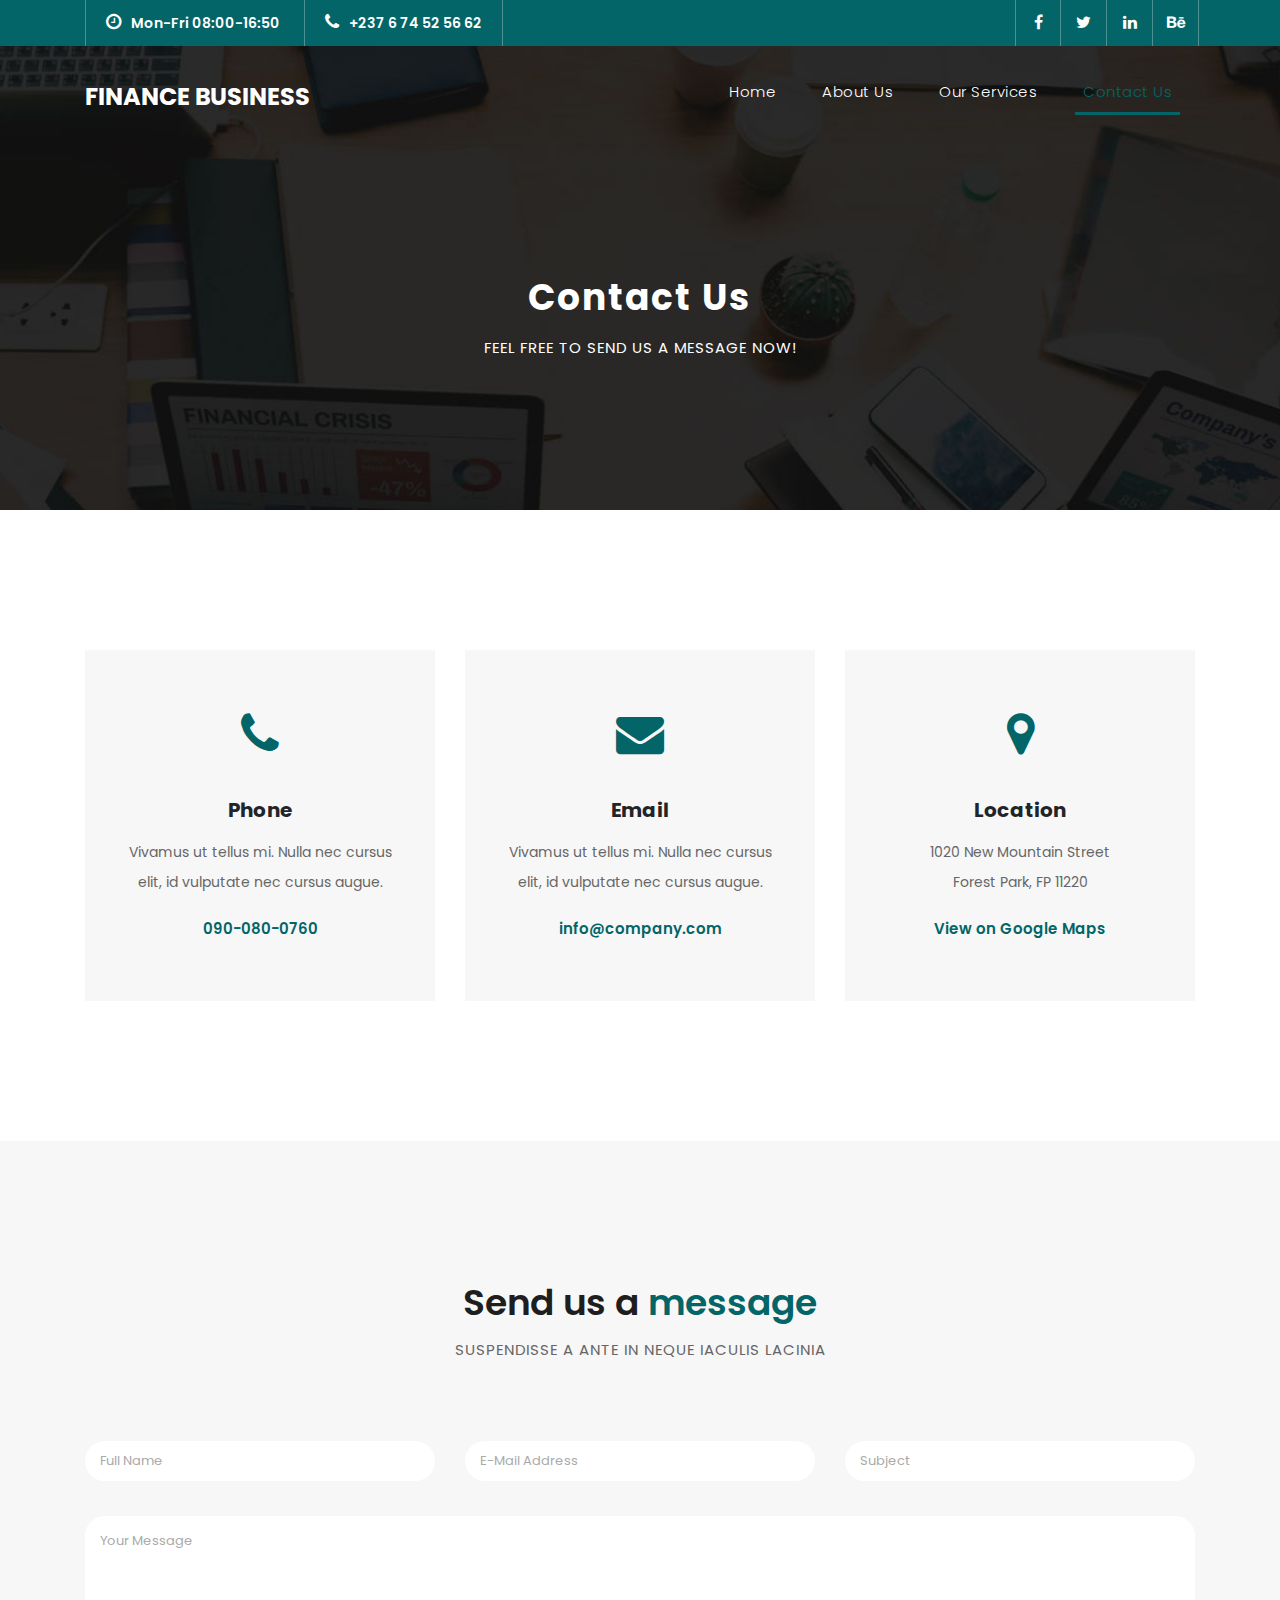
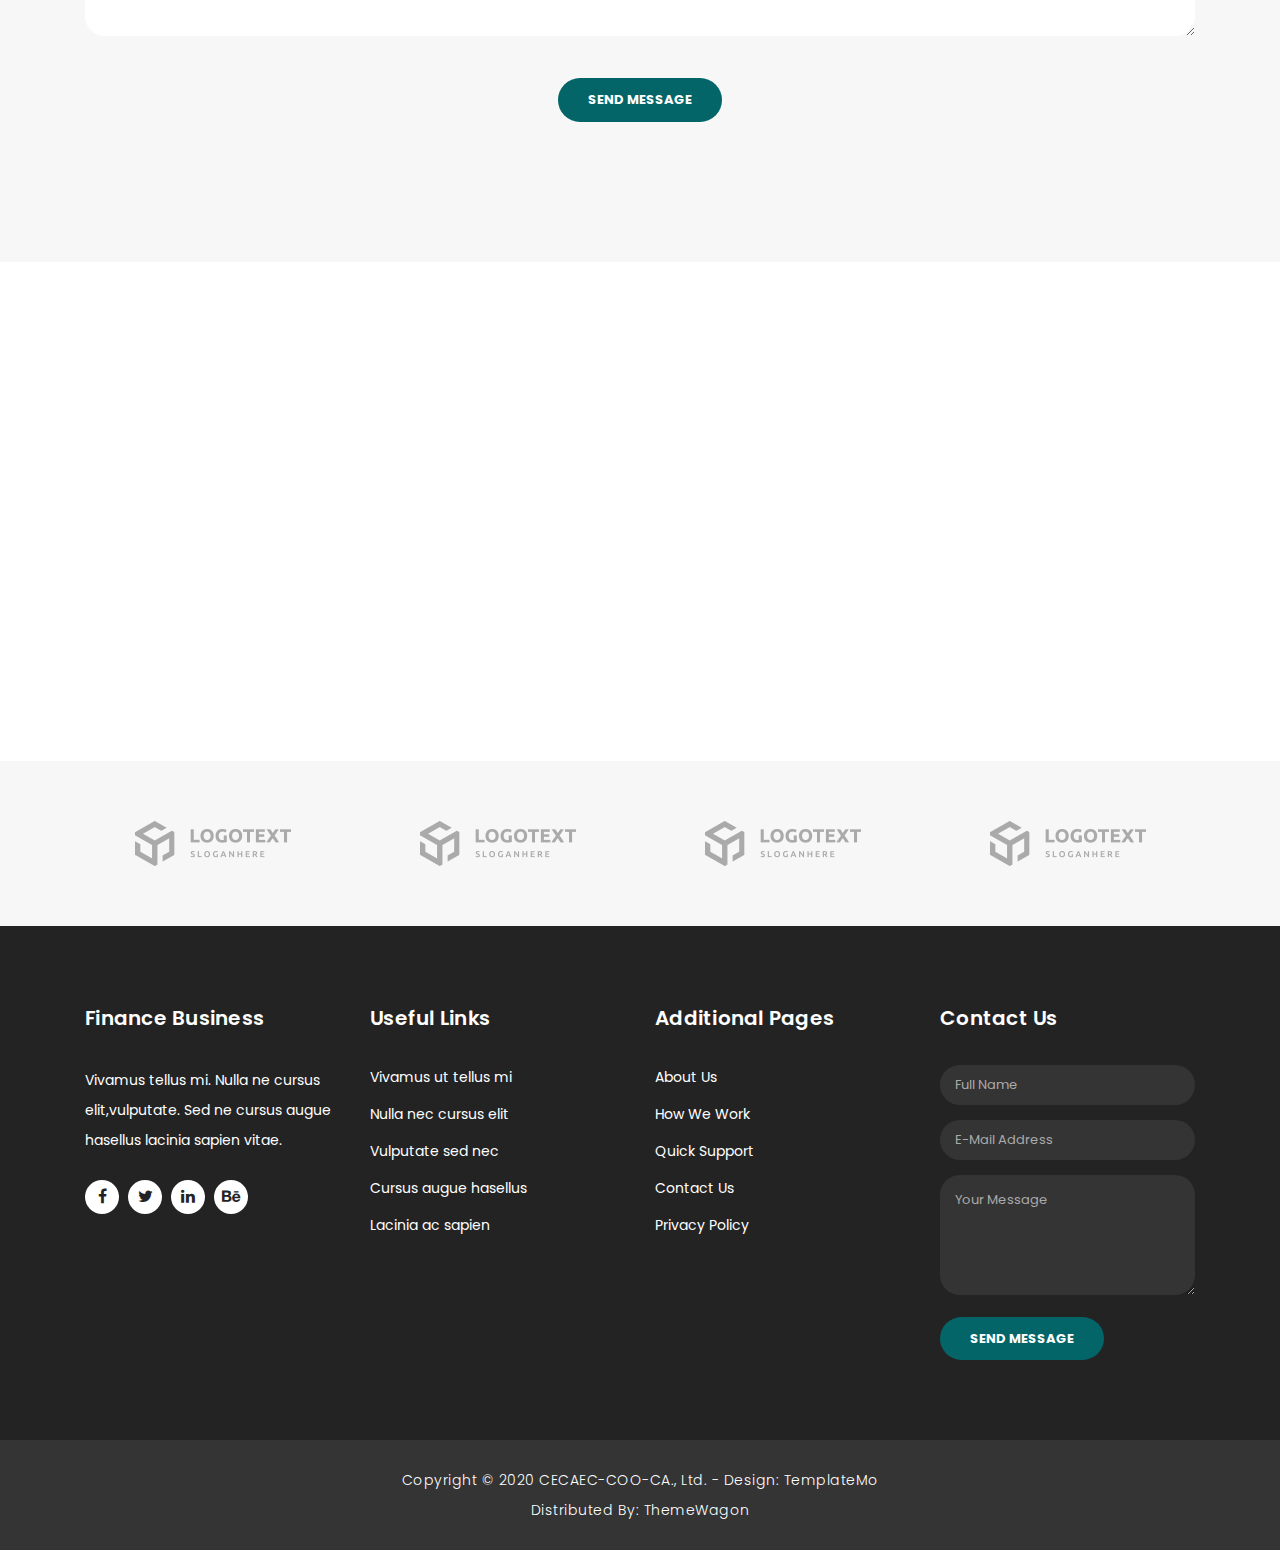
<file: contact.html>
<!DOCTYPE html>
<html lang="en">

  <head>

    <meta charset="utf-8">
    <meta name="viewport" content="width=device-width, initial-scale=1, shrink-to-fit=no">
    <meta name="description" content="">
    <meta name="author" content="TemplateMo">
    <link href="https://fonts.googleapis.com/css?family=Poppins:100,200,300,400,500,600,700,800,900&display=swap" rel="stylesheet">

    <title>CECAEC-COO-CA - Contact Page</title>

    <!-- Bootstrap core CSS -->
    <link href="vendor/bootstrap/css/bootstrap.min.css" rel="stylesheet">

    <!-- Additional CSS Files -->
    <link rel="stylesheet" href="assets/css/fontawesome.css">
    <link rel="stylesheet" href="assets/css/templatemo-finance-business.css">
    <link rel="stylesheet" href="assets/css/owl.css">
  </head>

  <body>
    <!-- ***** Preloader Start ***** -->
    <div id="preloader">
        <div class="jumper">
            <div></div>
            <div></div>
            <div></div>
        </div>
    </div>  
    <!-- ***** Preloader End ***** -->

    <!-- Header -->
    <div class="sub-header">
      <div class="container">
        <div class="row">
          <div class="col-md-8 col-xs-12">
            <ul class="left-info">
              <li><a href="#"><i class="fa fa-clock-o"></i>Mon-Fri 08:00-16:50</a></li>
              <li><a href="#"><i class="fa fa-phone"></i>+237 6 74 52 56 62</a></li>
            </ul>
          </div>
          <div class="col-md-4">
            <ul class="right-icons">
              <li><a href="#"><i class="fa fa-facebook"></i></a></li>
              <li><a href="#"><i class="fa fa-twitter"></i></a></li>
              <li><a href="#"><i class="fa fa-linkedin"></i></a></li>
              <li><a href="#"><i class="fa fa-behance"></i></a></li>
            </ul>
          </div>
        </div>
      </div>
    </div>
    
    <header class="">
      <nav class="navbar navbar-expand-lg">
        <div class="container">
          <a class="navbar-brand" href="index.html"><h2>Finance Business</h2></a>
          <button class="navbar-toggler" type="button" data-toggle="collapse" data-target="#navbarResponsive" aria-controls="navbarResponsive" aria-expanded="false" aria-label="Toggle navigation">
            <span class="navbar-toggler-icon"></span>
          </button>
          <div class="collapse navbar-collapse" id="navbarResponsive">
            <ul class="navbar-nav ml-auto">
              <li class="nav-item">
                <a class="nav-link" href="index.html">Home
                  <span class="sr-only">(current)</span>
                </a>
              </li>
              <li class="nav-item">
                <a class="nav-link" href="about.html">About Us</a>
              </li>
              <li class="nav-item">
                <a class="nav-link" href="services.html">Our Services</a>
              </li>
              <li class="nav-item active">
                <a class="nav-link" href="contact.html">Contact Us</a>
              </li>
            </ul>
          </div>
        </div>
      </nav>
    </header>

    <!-- Page Content -->
    <div class="page-heading header-text">
      <div class="container">
        <div class="row">
          <div class="col-md-12">
            <h1>Contact Us</h1>
            <span>feel free to send us a message now!</span>
          </div>
        </div>
      </div>
    </div>

    <div class="contact-information">
      <div class="container">
        <div class="row">
          <div class="col-md-4">
            <div class="contact-item">
              <i class="fa fa-phone"></i>
              <h4>Phone</h4>
              <p>Vivamus ut tellus mi. Nulla nec cursus elit, id vulputate nec cursus augue.</p>
              <a href="#">090-080-0760</a>
            </div>
          </div>
          <div class="col-md-4">
            <div class="contact-item">
              <i class="fa fa-envelope"></i>
              <h4>Email</h4>
              <p>Vivamus ut tellus mi. Nulla nec cursus elit, id vulputate nec cursus augue.</p>
              <a href="#">info@company.com</a>
            </div>
          </div>
          <div class="col-md-4">
            <div class="contact-item">
              <i class="fa fa-map-marker"></i>
              <h4>Location</h4>
              <p>1020 New Mountain Street<br>Forest Park, FP 11220</p>
              <a href="#">View on Google Maps</a>
            </div>
          </div>
        </div>
      </div>
    </div>

    <div class="callback-form contact-us">
      <div class="container">
        <div class="row">
          <div class="col-md-12">
            <div class="section-heading">
              <h2>Send us a <em>message</em></h2>
              <span>Suspendisse a ante in neque iaculis lacinia</span>
            </div>
          </div>
          <div class="col-md-12">
            <div class="contact-form">
              <form id="contact" action="" method="get">
                <div class="row">
                  <div class="col-lg-4 col-md-12 col-sm-12">
                    <fieldset>
                      <input name="name" type="text" class="form-control" id="name" placeholder="Full Name" required="">
                    </fieldset>
                  </div>
                  <div class="col-lg-4 col-md-12 col-sm-12">
                    <fieldset>
                      <input name="email" type="text" class="form-control" id="email" pattern="[^ @]*@[^ @]*" placeholder="E-Mail Address" required="">
                    </fieldset>
                  </div>
                  <div class="col-lg-4 col-md-12 col-sm-12">
                    <fieldset>
                      <input name="subject" type="text" class="form-control" id="subject" placeholder="Subject" required="">
                    </fieldset>
                  </div>
                  <div class="col-lg-12">
                    <fieldset>
                      <textarea name="message" rows="6" class="form-control" id="message" placeholder="Your Message" required=""></textarea>
                    </fieldset>
                  </div>
                  <div class="col-lg-12">
                    <fieldset>
                      <button type="submit" id="form-submit" class="filled-button">Send Message</button>
                    </fieldset>
                  </div>
                </div>
              </form>
            </div>
          </div>
        </div>
      </div>
    </div>

    <div id="map">
<!-- How to change your own map point
	1. Go to Google Maps
	2. Click on your location point
	3. Click "Share" and choose "Embed map" tab
	4. Copy only URL and paste it within the src="" field below
-->
      <iframe src="https://maps.google.com/maps?q=Av.+Lúcio+Costa,+Rio+de+Janeiro+-+RJ,+Brazil&t=&z=13&ie=UTF8&iwloc=&output=embed" width="100%" height="500px" frameborder="0" style="border:0" allowfullscreen></iframe>
    </div>

    <div class="partners contact-partners">
      <div class="container">
        <div class="row">
          <div class="col-md-12">
            <div class="owl-partners owl-carousel">
              <div class="partner-item">
                <img src="assets/images/client-01.png" alt="">
              </div>
            </div>
          </div>
        </div>
      </div>
    </div>


    <!-- Footer Starts Here -->
    <footer>
      <div class="container">
        <div class="row">
          <div class="col-md-3 footer-item">
            <h4>Finance Business</h4>
            <p>Vivamus tellus mi. Nulla ne cursus elit,vulputate. Sed ne cursus augue hasellus lacinia sapien vitae.</p>
            <ul class="social-icons">
              <li><a rel="nofollow" href="https://fb.com/templatemo" target="_blank"><i class="fa fa-facebook"></i></a></li>
              <li><a href="#"><i class="fa fa-twitter"></i></a></li>
              <li><a href="#"><i class="fa fa-linkedin"></i></a></li>
              <li><a href="#"><i class="fa fa-behance"></i></a></li>
            </ul>
          </div>
          <div class="col-md-3 footer-item">
            <h4>Useful Links</h4>
            <ul class="menu-list">
              <li><a href="#">Vivamus ut tellus mi</a></li>
              <li><a href="#">Nulla nec cursus elit</a></li>
              <li><a href="#">Vulputate sed nec</a></li>
              <li><a href="#">Cursus augue hasellus</a></li>
              <li><a href="#">Lacinia ac sapien</a></li>
            </ul>
          </div>
          <div class="col-md-3 footer-item">
            <h4>Additional Pages</h4>
            <ul class="menu-list">
              <li><a href="#">About Us</a></li>
              <li><a href="#">How We Work</a></li>
              <li><a href="#">Quick Support</a></li>
              <li><a href="#">Contact Us</a></li>
              <li><a href="#">Privacy Policy</a></li>
            </ul>
          </div>
          <div class="col-md-3 footer-item last-item">
            <h4>Contact Us</h4>
            <div class="contact-form">
              <form id="contact footer-contact" action="" method="post">
                <div class="row">
                  <div class="col-lg-12 col-md-12 col-sm-12">
                    <fieldset>
                      <input name="name" type="text" class="form-control" id="name" placeholder="Full Name" required="">
                    </fieldset>
                  </div>
                  <div class="col-lg-12 col-md-12 col-sm-12">
                    <fieldset>
                      <input name="email" type="text" class="form-control" id="email" pattern="[^ @]*@[^ @]*" placeholder="E-Mail Address" required="">
                    </fieldset>
                  </div>
                  <div class="col-lg-12">
                    <fieldset>
                      <textarea name="message" rows="6" class="form-control" id="message" placeholder="Your Message" required=""></textarea>
                    </fieldset>
                  </div>
                  <div class="col-lg-12">
                    <fieldset>
                      <button type="submit" id="form-submit" class="filled-button">Send Message</button>
                    </fieldset>
                  </div>
                </div>
              </form>
            </div>
          </div>
        </div>
      </div>
    </footer>
    
    <div class="sub-footer">
      <div class="container">
        <div class="row">
          <div class="col-md-12">
            <p>Copyright &copy; 2020 CECAEC-COO-CA., Ltd.
            
            - Design: <a rel="nofollow noopener" href="https://templatemo.com" target="_blank">TemplateMo</a><br>
            Distributed By: <a rel="nofollow noopener" href="https://themewagon.com" target="_blank">ThemeWagon</a>
          </p>
          </div>
        </div>
      </div>
    </div>

    <!-- Bootstrap core JavaScript -->
    <script src="vendor/jquery/jquery.min.js"></script>
    <script src="vendor/bootstrap/js/bootstrap.bundle.min.js"></script>

    <!-- Additional Scripts -->
    <script src="assets/js/custom.js"></script>
    <script src="assets/js/owl.js"></script>
    <script src="assets/js/slick.js"></script>
    <script src="assets/js/accordions.js"></script>

    <script language = "text/Javascript"> 
      cleared[0] = cleared[1] = cleared[2] = 0; //set a cleared flag for each field
      function clearField(t){                   //declaring the array outside of the
      if(! cleared[t.id]){                      // function makes it static and global
          cleared[t.id] = 1;  // you could use true and false, but that's more typing
          t.value='';         // with more chance of typos
          t.style.color='#fff';
          }
      }
    </script>

  </body>
</html>
</file>
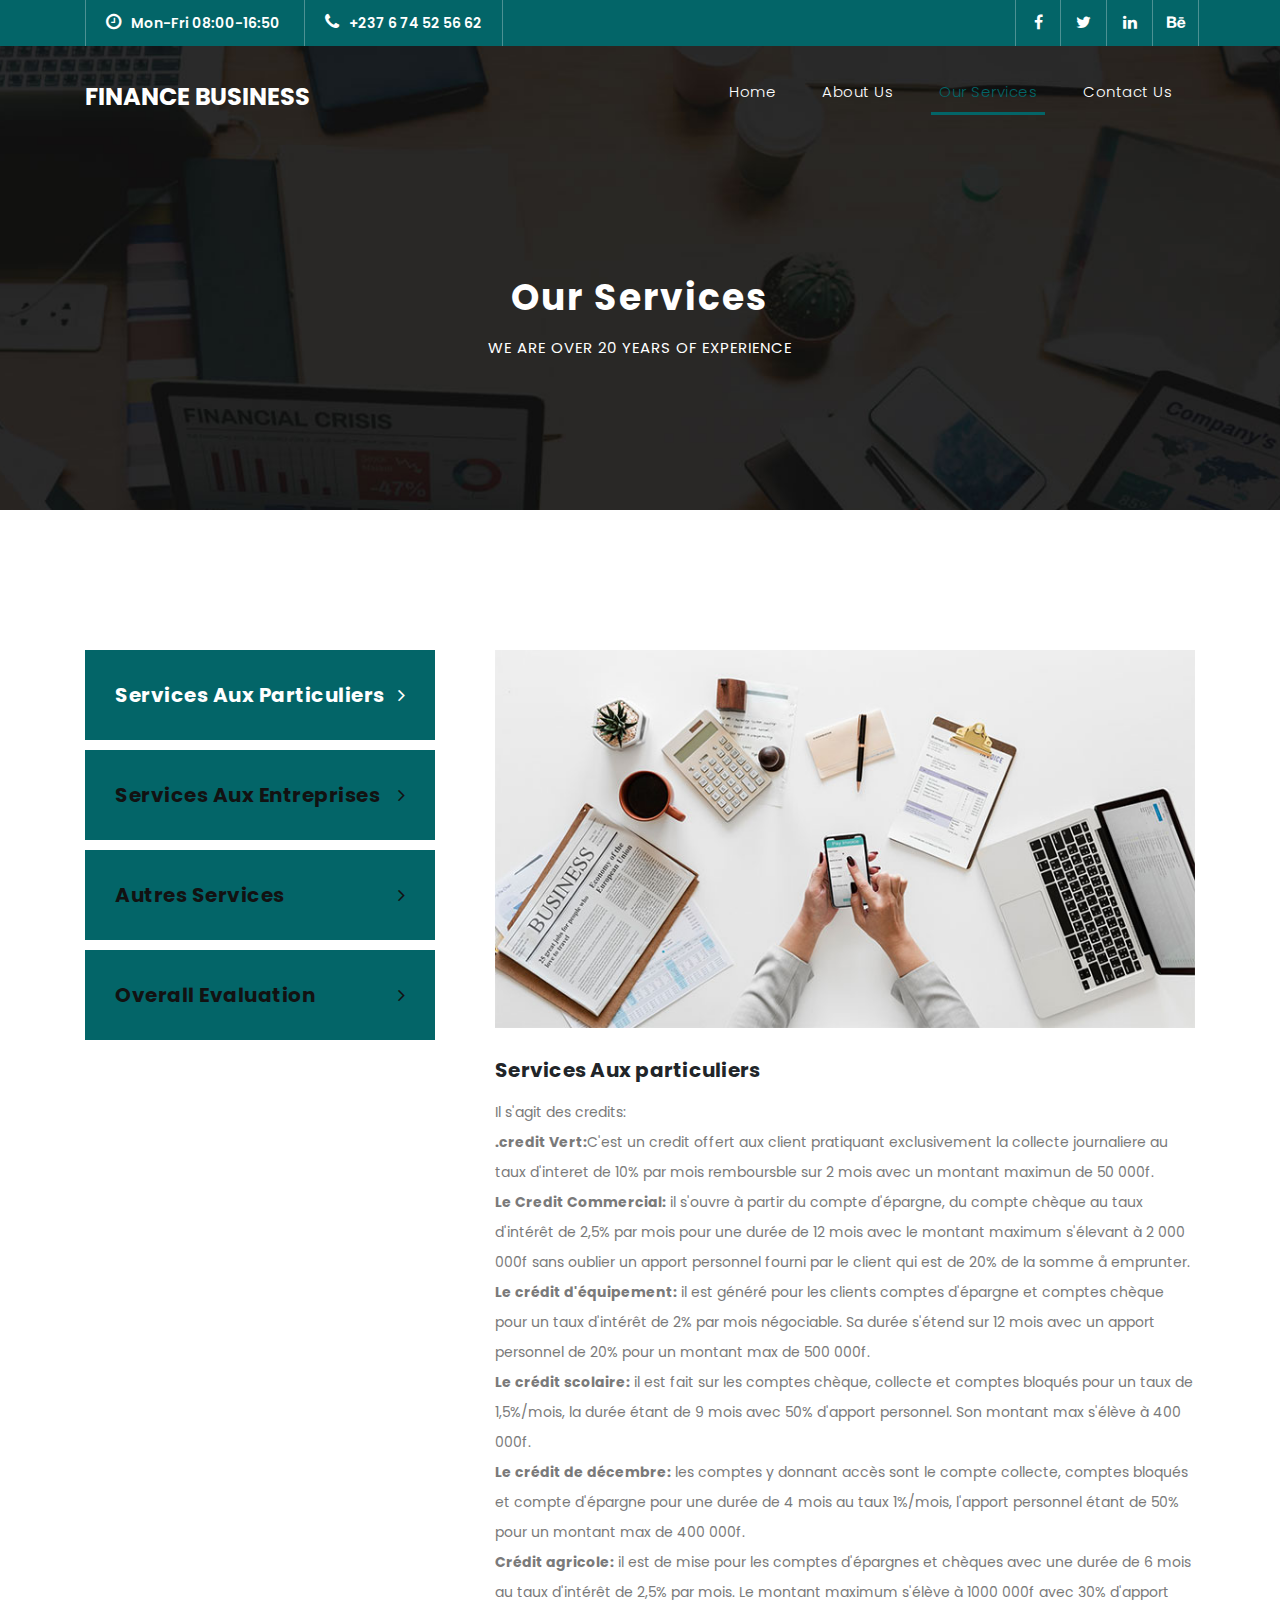
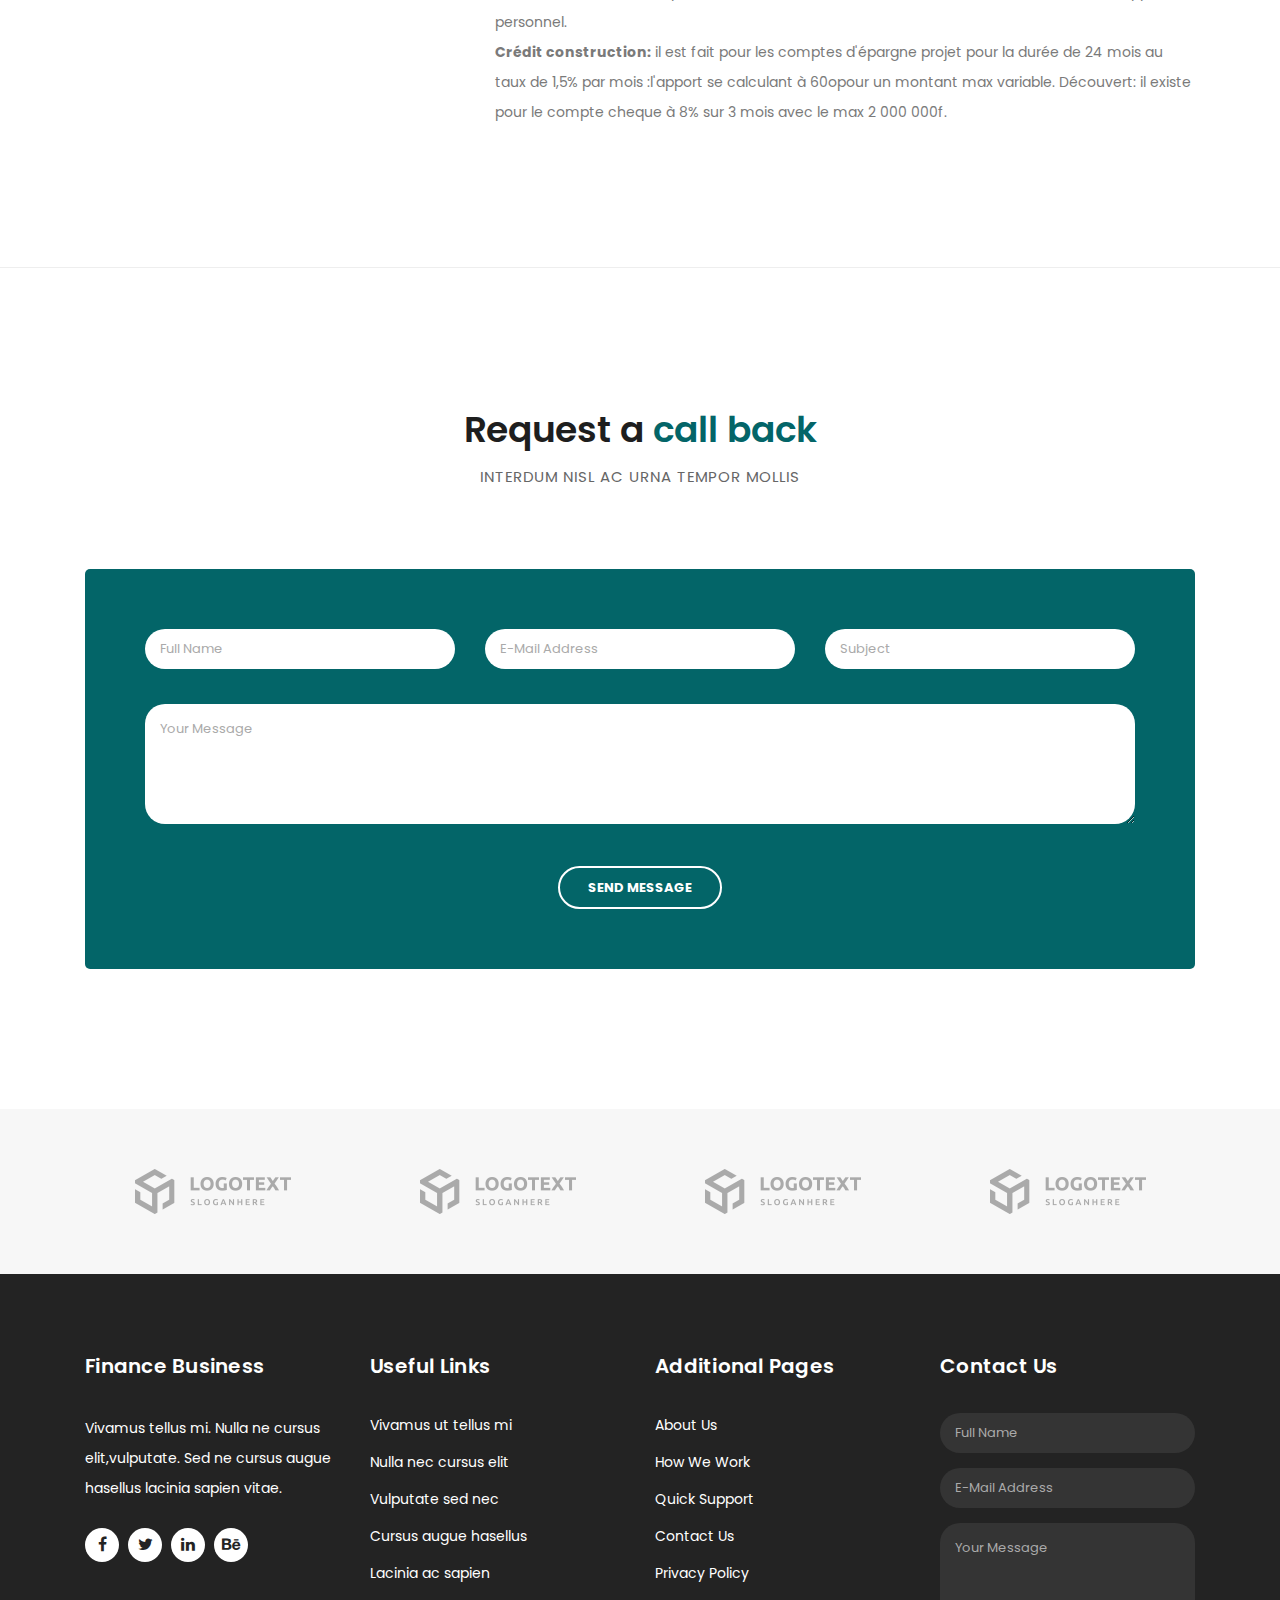
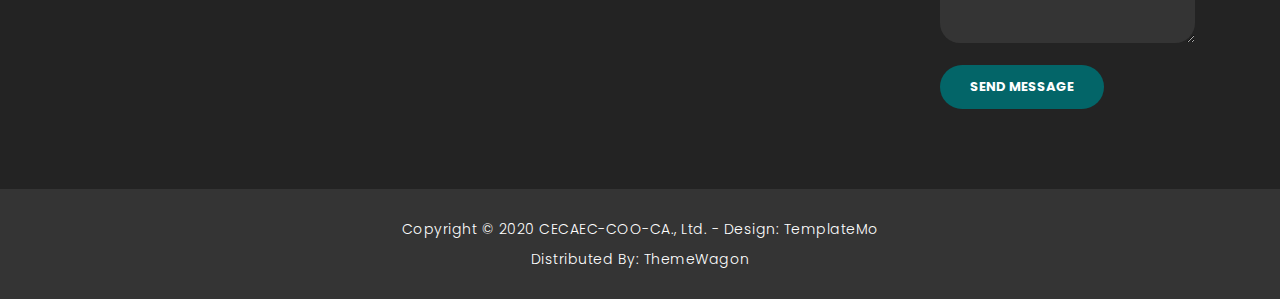
<file: services.html>
<!DOCTYPE html>
<html lang="en">

  <head>

    <meta charset="utf-8">
    <meta name="viewport" content="width=device-width, initial-scale=1, shrink-to-fit=no">
    <meta name="description" content="">
    <meta name="author" content="TemplateMo">
    <link href="https://fonts.googleapis.com/css?family=Poppins:100,200,300,400,500,600,700,800,900&display=swap" rel="stylesheet">

    <title>CECAEC-COO-CA - Services</title>

    <!-- Bootstrap core CSS -->
    <link href="vendor/bootstrap/css/bootstrap.min.css" rel="stylesheet">

    <!-- Additional CSS Files -->
    <link rel="stylesheet" href="assets/css/fontawesome.css">
    <link rel="stylesheet" href="assets/css/templatemo-finance-business.css">
    <link rel="stylesheet" href="assets/css/owl.css">

  </head>

  <body>

    <!-- ***** Preloader Start ***** -->
    <div id="preloader">
        <div class="jumper">
            <div></div>
            <div></div>
            <div></div>
        </div>
    </div>  
    <!-- ***** Preloader End ***** -->

    <!-- Header -->
    <div class="sub-header">
      <div class="container">
        <div class="row">
          <div class="col-md-8 col-xs-12">
            <ul class="left-info">
              <li><a href="#"><i class="fa fa-clock-o"></i>Mon-Fri 08:00-16:50</a></li>
              <li><a href="#"><i class="fa fa-phone"></i>+237 6 74 52 56 62</a></li>
            </ul>
          </div>
          <div class="col-md-4">
            <ul class="right-icons">
              <li><a href="#"><i class="fa fa-facebook"></i></a></li>
              <li><a href="#"><i class="fa fa-twitter"></i></a></li>
              <li><a href="#"><i class="fa fa-linkedin"></i></a></li>
              <li><a href="#"><i class="fa fa-behance"></i></a></li>
            </ul>
          </div>
        </div>
      </div>
    </div>
    
    <header class="">
      <nav class="navbar navbar-expand-lg">
        <div class="container">
          <a class="navbar-brand" href="index.html"><h2>Finance Business</h2></a>
          <button class="navbar-toggler" type="button" data-toggle="collapse" data-target="#navbarResponsive" aria-controls="navbarResponsive" aria-expanded="false" aria-label="Toggle navigation">
            <span class="navbar-toggler-icon"></span>
          </button>
          <div class="collapse navbar-collapse" id="navbarResponsive">
            <ul class="navbar-nav ml-auto">
              <li class="nav-item">
                <a class="nav-link" href="index.html">Home
                  <span class="sr-only">(current)</span>
                </a>
              </li>
              <li class="nav-item">
                <a class="nav-link" href="about.html">About Us</a>
              </li>
              <li class="nav-item active">
                <a class="nav-link" href="services.html">Our Services</a>
              </li>
              <li class="nav-item">
                <a class="nav-link" href="contact.html">Contact Us</a>
              </li>
            </ul>
          </div>
        </div>
      </nav>
    </header>

    <!-- Page Content -->
    <div class="page-heading header-text">
      <div class="container">
        <div class="row">
          <div class="col-md-12">
            <h1>Our Services</h1>
            <span>We are over 20 years of experience</span>
          </div>
        </div>
      </div>
    </div>

    <div class="single-services">
      <div class="container">
        <div class="row" id="tabs">
          <div class="col-md-4">
            <ul>
              <li><a href='#tabs-1'>Services Aux particuliers <i class="fa fa-angle-right"></i></a></li>
              <li><a href='#tabs-2'>services Aux Entreprises <i class="fa fa-angle-right"></i></a></li>
              <li><a href='#tabs-3'>Autres Services <i class="fa fa-angle-right"></i></a></li>
              <li><a href='#tabs-4'>Overall Evaluation <i class="fa fa-angle-right"></i></a></li>
            </ul>
          </div>
          <div class="col-md-8">
            <section class='tabs-content'>
              <article id='tabs-1'>
                <img src="assets/images/single_service_01.jpg" alt="">
                <h4>Services Aux particuliers</h4>
                <p>Il s'agit des credits:                
                  <br>
                    <b>.credit Vert:</b>C'est un credit offert aux client pratiquant exclusivement la collecte journaliere au taux d'interet de 10% par mois remboursble sur 2 mois avec un montant maximun de 50 000f.
                    <br>
                    <b>Le Credit Commercial:</b> il s'ouvre à partir du compte d'épargne, du compte chèque au taux d'intérêt de 2,5% par mois pour une durée de 12 mois avec le montant maximum s'élevant à 2 000 000f sans oublier un apport personnel fourni par le client qui est de 20% de la somme å emprunter.
                    <br>
                    <b>Le crédit d'équipement:</b> il est généré pour les clients comptes d'épargne et comptes chèque pour un taux d'intérêt de 2% par mois négociable. Sa durée s'étend sur 12 mois avec un apport personnel de 20% pour un montant max de 500 000f.
                    <br>
                    <b>Le crédit scolaire:</b> il est fait sur les comptes chèque, collecte et comptes bloqués pour un taux de 1,5%/mois, la durée étant de 9 mois avec 50% d'apport personnel. Son montant max s'élève à 400 000f.
                    <br>
                    <b>Le crédit de décembre:</b> les comptes y donnant accès sont le compte collecte, comptes bloqués et compte d'épargne pour une durée de 4 mois au taux 1%/mois, l'apport personnel étant de 50% pour un montant max de 400 000f.
                    <br>
                    <b>Crédit agricole:</b> il est de mise pour les comptes d'épargnes et chèques avec une durée de 6 mois au taux d'intérêt de 2,5% par mois. Le montant maximum s'élève à 1000 000f avec 30% d'apport personnel.
                    <br>
                    <b>Crédit construction:</b> il est fait pour les comptes d'épargne projet pour la durée de 24 mois au taux de 1,5% par mois :l'apport se calculant à 60opour un montant max variable. Découvert: il existe pour le compte cheque à 8% sur 3 mois avec le max 2 000 000f.
                    <br>
                    
                </p>
              </article>
              <article id='tabs-2'>
                <img src="assets/images/single_service_02.jpg" alt="">
                <h4>services Aux Entreprises</h4>
                <p>Il s'agit :
                  <br>
                  <b>Paiement des salaires:</b> il s'agit ici d'un service permettant aux chefs d'établissement de faire payer leurs employés par service bancaire. Ce service donne accès au découvert et au facilite de caisse.
                  <br>
                  <b>Financement des projets:</b> Pour ce service la CECAEC passe une étude de projet en cours afin d'avoir une estimation à long terme du projet et de la rentabilité afin de voir la capacité de remboursement ent du membre.
                  <br>
                  <b>Facilite de caisse:</b> elle permet au personnel de l'établissement d'avoir toute forme de crédit avec pour seul garantie leur salaire.
                </p>
              </article>
              <article id='tabs-3'>
                <img src="assets/images/single_service_03.jpg" alt="">
                <h4>AUTRES SERVICES</h4>
                <p>
                  <b>Le paiement des factures d'eau et d'électricité:</b>
                  <br>
                  <b>Vente d'engrais agricoles</b>
                  <br>
                  <b>Services Orange et MTN Money</b>
                </p>
              </article>
              <article id='tabs-4'>
                <img src="assets/images/single_service_04.jpg" alt="">
                <h4>Overall Evaluation</h4>
                <p>Integer vehicula sapien quis dolor efficitur, eget molestie eros tempus. Curabitur sollicitudin, tortor at suscipit volutpat, nisi arcu aliquet dui, vitae semper sem turpis quis libero. Quisque vulputate lacinia nisl ac lobortis. Ut ultricies maximus turpis, in sollicitudin ligula posuere vel. 
                <br><br>Donec finibus maximus neque, vitae egestas quam imperdiet nec. Proin nec mauris eu tortor consectetur tristique. Etiam suscipit ante a odio consequat, in ornare lacus suscipit. Cras ac libero massa. Quisque rhoncus velit feugiat vulputate mollis. Donec nisl eros, malesuada sed nisi id, condimentum condimentum quam.</p>
              </article>
            </section>
          </div>
        </div>
      </div>
    </div>

    <div class="callback-form callback-services">
      <div class="container">
        <div class="row">
          <div class="col-md-12">
            <div class="section-heading">
              <h2>Request a <em>call back</em></h2>
              <span>interdum nisl ac urna tempor mollis</span>
            </div>
          </div>
          <div class="col-md-12">
            <div class="contact-form">
              <form id="contact" action="" method="post">
                <div class="row">
                  <div class="col-lg-4 col-md-12 col-sm-12">
                    <fieldset>
                      <input name="name" type="text" class="form-control" id="name" placeholder="Full Name" required="">
                    </fieldset>
                  </div>
                  <div class="col-lg-4 col-md-12 col-sm-12">
                    <fieldset>
                      <input name="email" type="text" class="form-control" id="email" pattern="[^ @]*@[^ @]*" placeholder="E-Mail Address" required="">
                    </fieldset>
                  </div>
                  <div class="col-lg-4 col-md-12 col-sm-12">
                    <fieldset>
                      <input name="subject" type="text" class="form-control" id="subject" placeholder="Subject" required="">
                    </fieldset>
                  </div>
                  <div class="col-lg-12">
                    <fieldset>
                      <textarea name="message" rows="6" class="form-control" id="message" placeholder="Your Message" required=""></textarea>
                    </fieldset>
                  </div>
                  <div class="col-lg-12">
                    <fieldset>
                      <button type="submit" id="form-submit" class="border-button">Send Message</button>
                    </fieldset>
                  </div>
                </div>
              </form>
            </div>
          </div>
        </div>
      </div>
    </div>

    <div class="partners">
      <div class="container">
        <div class="row">
          <div class="col-md-12">
            <div class="owl-partners owl-carousel">
              <div class="partner-item">
                <img src="assets/images/client-01.png" alt="">
              </div>
            </div>
          </div>
        </div>
      </div>
    </div>


    <!-- Footer Starts Here -->
    <footer>
      <div class="container">
        <div class="row">
          <div class="col-md-3 footer-item">
            <h4>Finance Business</h4>
            <p>Vivamus tellus mi. Nulla ne cursus elit,vulputate. Sed ne cursus augue hasellus lacinia sapien vitae.</p>
            <ul class="social-icons">
              <li><a rel="nofollow" href="https://fb.com/templatemo" target="_blank"><i class="fa fa-facebook"></i></a></li>
              <li><a href="#"><i class="fa fa-twitter"></i></a></li>
              <li><a href="#"><i class="fa fa-linkedin"></i></a></li>
              <li><a href="#"><i class="fa fa-behance"></i></a></li>
            </ul>
          </div>
          <div class="col-md-3 footer-item">
            <h4>Useful Links</h4>
            <ul class="menu-list">
              <li><a href="#">Vivamus ut tellus mi</a></li>
              <li><a href="#">Nulla nec cursus elit</a></li>
              <li><a href="#">Vulputate sed nec</a></li>
              <li><a href="#">Cursus augue hasellus</a></li>
              <li><a href="#">Lacinia ac sapien</a></li>
            </ul>
          </div>
          <div class="col-md-3 footer-item">
            <h4>Additional Pages</h4>
            <ul class="menu-list">
              <li><a href="#">About Us</a></li>
              <li><a href="#">How We Work</a></li>
              <li><a href="#">Quick Support</a></li>
              <li><a href="#">Contact Us</a></li>
              <li><a href="#">Privacy Policy</a></li>
            </ul>
          </div>
          <div class="col-md-3 footer-item last-item">
            <h4>Contact Us</h4>
            <div class="contact-form">
              <form id="contact footer-contact" action="" method="post">
                <div class="row">
                  <div class="col-lg-12 col-md-12 col-sm-12">
                    <fieldset>
                      <input name="name" type="text" class="form-control" id="name" placeholder="Full Name" required="">
                    </fieldset>
                  </div>
                  <div class="col-lg-12 col-md-12 col-sm-12">
                    <fieldset>
                      <input name="email" type="text" class="form-control" id="email" pattern="[^ @]*@[^ @]*" placeholder="E-Mail Address" required="">
                    </fieldset>
                  </div>
                  <div class="col-lg-12">
                    <fieldset>
                      <textarea name="message" rows="6" class="form-control" id="message" placeholder="Your Message" required=""></textarea>
                    </fieldset>
                  </div>
                  <div class="col-lg-12">
                    <fieldset>
                      <button type="submit" id="form-submit" class="filled-button">Send Message</button>
                    </fieldset>
                  </div>
                </div>
              </form>
            </div>
          </div>
        </div>
      </div>
    </footer>
    
    <div class="sub-footer">
      <div class="container">
        <div class="row">
          <div class="col-md-12">
            <p>Copyright &copy; 2020 CECAEC-COO-CA., Ltd.
            
            - Design: <a rel="nofollow noopener" href="https://templatemo.com" target="_blank">TemplateMo</a><br>
            Distributed By: <a rel="nofollow noopener" href="https://themewagon.com" target="_blank">ThemeWagon</a>
          </p>
          </div>
        </div>
      </div>
    </div>

    <!-- Bootstrap core JavaScript -->
    <script src="vendor/jquery/jquery.min.js"></script>
    <script src="vendor/bootstrap/js/bootstrap.bundle.min.js"></script>

    <!-- Additional Scripts -->
    <script src="assets/js/custom.js"></script>
    <script src="assets/js/owl.js"></script>
    <script src="assets/js/slick.js"></script>
    <script src="assets/js/accordions.js"></script>

    <script language = "text/Javascript"> 
      cleared[0] = cleared[1] = cleared[2] = 0; //set a cleared flag for each field
      function clearField(t){                   //declaring the array outside of the
      if(! cleared[t.id]){                      // function makes it static and global
          cleared[t.id] = 1;  // you could use true and false, but that's more typing
          t.value='';         // with more chance of typos
          t.style.color='#fff';
          }
      }
    </script>

  </body>
</html>
</file>
<file: assets/css/templatemo-finance-business.css>
/* 

TemplateMo - Finance Business

https://templatemo.com/tm-545-finance-business

*/

body {
  font-family: 'Poppins', sans-serif;
  overflow-x: hidden;
  text-rendering: optimizeLegibility;
  -webkit-font-smoothing: antialiased;
  -moz-osx-font-smoothing: grayscale;
}
p {
	margin-bottom: 0px;
	font-size: 14px;
	color: #666666;
	line-height: 30px;
}
a {
	text-decoration: none!important;
}
ul {
	padding: 0;
	margin: 0;
	list-style: none;
}

h1,h2,h3,h4,h5,h6 {
	margin: 0px;
}

a.filled-button {
	background-color: #036568;
	color: #fff;
	font-size: 13px;
	text-transform: uppercase;
	font-weight: 700;
	padding: 12px 30px;
	border-radius: 30px;
	display: inline-block;
	transition: all 0.3s;
}

a.filled-button:hover {
	background-color: #fff;
	color: #036568;
}

a.border-button {
	background-color: transparent;
	color: #fff;
	border: 2px solid #fff;
	font-size: 13px;
	text-transform: uppercase;
	font-weight: 700;
	padding: 10px 28px;
	border-radius: 30px;
	display: inline-block;
	transition: all 0.3s;
}

a.border-button:hover {
	background-color: #fff;
	color: #036568;
}

.section-heading {
	text-align: center;
	margin-bottom: 80px;
}

.section-heading h2 {
	font-size: 36px;
	font-weight: 600;
	color: #1e1e1e;
}

.section-heading em {
	font-style: normal;
	color: #036568;
}

.section-heading span {
	display: block;
	margin-top: 15px;
	text-transform: uppercase;
	font-size: 15px;
	color: #666;
	letter-spacing: 1px;
}

#preloader {
  overflow: hidden;
  background: #036568;
  left: 0;
  right: 0;
  top: 0;
  bottom: 0;
  position: fixed;
  z-index: 9999999;
  color: #fff;
}

#preloader .jumper {
  left: 0;
  top: 0;
  right: 0;
  bottom: 0;
  display: block;
  position: absolute;
  margin: auto;
  width: 50px;
  height: 50px;
}

#preloader .jumper > div {
  background-color: #fff;
  width: 10px;
  height: 10px;
  border-radius: 100%;
  -webkit-animation-fill-mode: both;
  animation-fill-mode: both;
  position: absolute;
  opacity: 0;
  width: 50px;
  height: 50px;
  -webkit-animation: jumper 1s 0s linear infinite;
  animation: jumper 1s 0s linear infinite;
}

#preloader .jumper > div:nth-child(2) {
  -webkit-animation-delay: 0.33333s;
  animation-delay: 0.33333s;
}

#preloader .jumper > div:nth-child(3) {
  -webkit-animation-delay: 0.66666s;
  animation-delay: 0.66666s;
}

@-webkit-keyframes jumper {
  0% {
    opacity: 0;
    -webkit-transform: scale(0);
    transform: scale(0);
  }
  5% {
    opacity: 1;
  }
  100% {
    -webkit-transform: scale(1);
    transform: scale(1);
    opacity: 0;
  }
}

@keyframes jumper {
  0% {
    opacity: 0;
    -webkit-transform: scale(0);
    transform: scale(0);
  }
  5% {
    opacity: 1;
  }
  100% {
    opacity: 0;
  }
}

/* Sub Header Style */

.sub-header {
	background-color: #036568;
	height: 46px;
	line-height: 46px;
}

.sub-header ul li {
	display: inline-block;
}

.sub-header ul.left-info li {
	border-left: 1px solid rgba(250,250,250,0.3);
	padding: 0px 20px;
}

.sub-header ul.left-info li:last-child {
	border-right: 1px solid rgba(250,250,250,0.3);
}

.sub-header ul.left-info li i {
	margin-right: 10px;
	font-size: 18px;
}

.sub-header ul.left-info li a {
	color: #fff;
	font-size: 14px;
	font-weight: 600;
}

.sub-header ul.right-icons {
	float: right;
}

.sub-header ul.right-icons li {
	margin-right: -4px;
	width: 46px;
	display: inline-block;
	text-align: center;
	border-right: 1px solid rgba(250,250,250,0.3);
}

.sub-header ul.right-icons li:first-child {
	border-left: 1px solid rgba(250,250,250,0.3);
}

.sub-header ul.right-icons li a {
	color: #fff;
	transition: all 0.3s;
}

.sub-header ul.right-icons li a:hover {
	opacity: 0.75;
}



/* Header Style */
header {
	position: absolute;
	z-index: 99999;
	width: 100%;
	background-color: transparent!important;
	height: 80px;
	-webkit-transition: all 0.3s ease-in-out 0s;
    -moz-transition: all 0.3s ease-in-out 0s;
    -o-transition: all 0.3s ease-in-out 0s;
    transition: all 0.3s ease-in-out 0s;
}
header .navbar {
	padding: 20px 0px;
}
.background-header .navbar {
	padding: 10px 0px;
}
.background-header {
	top: 0;
	position: fixed;
	background-color: #fff!important;
	box-shadow: 0px 1px 10px rgba(0,0,0,0.1);
}
.background-header .navbar-brand h2 {
	color: #036568!important;
}
.background-header .navbar-nav a.nav-link {
	color: #1e1e1e!important;
}
.background-header .navbar-nav .nav-link:hover,
.background-header .navbar-nav .active>.nav-link,
.background-header .navbar-nav .nav-link.current,
.background-header .navbar-nav .nav-link.show,
.background-header .navbar-nav .show>.nav-link {
	color: #036568!important;
}
.navbar .navbar-brand {
	float: 	left;
	margin-top: 12px;
	outline: none;
}
.navbar .navbar-brand h2 {
	color: #fff;
	text-transform: uppercase;
	font-size: 24px;
	font-weight: 700;
	-webkit-transition: all .3s ease 0s;
    -moz-transition: all .3s ease 0s;
    -o-transition: all .3s ease 0s;
    transition: all .3s ease 0s;
}
.navbar .navbar-brand h2 em {
	font-style: normal;
	font-size: 16px;
}
#navbarResponsive {
	z-index: 999;
}
.navbar-collapse {
	text-align: center;
}
.navbar .navbar-nav .nav-item {
	margin: 0px 15px;
}
.navbar .navbar-nav a.nav-link {
	text-transform: capitalize;
	font-size: 15px;
	font-weight: 300;
	letter-spacing: 0.5px;
	color: #fff;
	transition: all 0.5s;
	margin-top: 5px;
}
.navbar .navbar-nav .nav-link:hover,
.navbar .navbar-nav .active>.nav-link,
.navbar .navbar-nav .nav-link.current,
.navbar .navbar-nav .nav-link.show,
.navbar .navbar-nav .show>.nav-link {
	color: #036568;
	border-bottom: 3px solid #036568;
}
.navbar .navbar-toggler-icon {
	background-image: none;
}
.navbar .navbar-toggler {
	border-color: #fff;
	background-color: #fff;	
	height: 36px;
	outline: none;
	border-radius: 0px;
	position: absolute;
	right: 30px;
	top: 20px;
}
.navbar .navbar-toggler-icon:after {
	content: '\f0c9';
	color: #036568;
	font-size: 18px;
	line-height: 26px;
	font-family: 'FontAwesome';
}



/* Banner Style */

.img-fill{
  width: 100%;
  display: block;
  overflow: hidden;
  position: relative;
  text-align: center
}

.img-fill img {
  min-height: 100%;
  min-width: 100%;
  position: relative;
  display: inline-block;
  max-width: none;
}

*,
*:before,
*:after {
  -webkit-box-sizing: border-box;
  box-sizing: border-box;
  -webkit-font-smoothing: antialiased;
  -moz-osx-font-smoothing: grayscale;
}

.Grid1k {
  padding: 0 15px;
  max-width: 1200px;
  margin: auto;
}

.blocks-box,
.slick-slider {
  margin: 0;
  padding: 0!important;
}

.slick-slide {
  float: left;
  padding: 0;
}

.Modern-Slider .item .img-fill {
	background-size: cover;
	background-position: center center;
	background-repeat: no-repeat;
	height:95vh;
}

.Modern-Slider .item-1 .img-fill {
	background-image: url(../images/slide_01.jpg);
}

.Modern-Slider .item-2 .img-fill {
	background-image: url(../images/slide_02.jpg);
}

.Modern-Slider .item-3 .img-fill {
	background-image: url(../images/slide_03.jpg);
}

.Modern-Slider .NextArrow{
  position:absolute;
  top:50%;
  right:30px;
  border:0 none;
  background-color: transparent;
  text-align:center;
  font-size: 36px;
  font-family: 'FontAwesome';
  color:#FFF;
  z-index:5;
  outline: none;
  cursor: pointer;
}

.Modern-Slider .NextArrow:before{
  content:'\f105';
}

.Modern-Slider .PrevArrow {
  position:absolute;
  top:50%;
  left:30px;
  border:0 none;
  background-color: transparent;
  text-align:center;
  font-size: 36px;
  font-family: 'FontAwesome';
  color:#FFF;
  z-index:5;
  outline: none;
  cursor: pointer;
}

.Modern-Slider .PrevArrow:before{
  content:'\f104';
}

ul.slick-dots {
  display: none!important;
}

.Modern-Slider .text-content {
	text-align: left;
  	width: 75%;
  	position: absolute;
  	top: 50%;
  	left: 50%;
  	transform: translate(-50%, -50%);
}

.Modern-Slider .item h6 {
  margin-bottom: 15px;
  font-size: 22px;
  text-transform: uppercase;
  font-weight: 700;
  letter-spacing: 1px;
  color:#0984ca;
  animation:fadeOutRight 1s both;
}

.Modern-Slider .item h4 {
  margin-bottom: 30px;
  text-transform: uppercase;
  font-size: 44px;
  font-weight: 700;
  letter-spacing: 2.5px;
  color:#FFF;
  overflow:hidden;
  animation:fadeOutLeft 1s both;
}

.Modern-Slider .item p {
	max-width: 570px;
	color: #fff;
	font-size: 15px;
	font-weight: 400;
	line-height: 30px;
	margin-bottom: 40px;
}

.Modern-Slider .item a {
  margin: 0 5px;
}

.Modern-Slider .item.slick-active h6{
  animation:fadeInDown 1s both 1s;
}

.Modern-Slider .item.slick-active h4{
  animation:fadeInLeft 1s both 1.5s;
}

.Modern-Slider .item.slick-active{
  animation:Slick-FastSwipeIn 1s both;
}

.Modern-Slider .buttons {
  position: relative;
}

.Modern-Slider {background:#000;}


/* ==== Slick Slider Css Ruls === */
.slick-slider{position:relative;display:block;-webkit-user-select:none;-moz-user-select:none;-ms-user-select:none;user-select:none;-webkit-touch-callout:none;-khtml-user-select:none;-ms-touch-action:pan-y;touch-action:pan-y;-webkit-tap-highlight-color:transparent}
.slick-list{position:relative;display:block;overflow:hidden;margin:0;padding:0}
.slick-list:focus{outline:none}.slick-list.dragging{cursor:hand}
.slick-slider .slick-track,.slick-slider .slick-list{-webkit-transform:translate3d(0,0,0);-ms-transform:translate3d(0,0,0);transform:translate3d(0,0,0)}
.slick-track{position:relative;top:0;left:0;display:block}
.slick-track:before,.slick-track:after{display:table;content:''}.slick-track:after{clear:both}
.slick-loading .slick-track{visibility:hidden}
.slick-slide{display:none;float:left /* If RTL Make This Right */ ;height:100%;min-height:1px}
.slick-slide.dragging img{pointer-events:none}
.slick-initialized .slick-slide{display:block}
.slick-loading .slick-slide{visibility:hidden}
.slick-vertical .slick-slide{display:block;height:auto;border:1px solid transparent}




/* Request Form */

.request-form {
	background-color: #036568;
	padding: 40px 0px;
	color: #fff;
}

.request-form h4 {
	font-size: 22px;
	font-weight: 600;
}

.request-form span {
	font-size: 15px;
	font-weight: 400;
	display: inline-block;
	margin-top: 10px;
}

.request-form a.border-button {
	margin-top: 12px;
	float: right;
}




/* Services */

.services {
	margin-top: 140px;
}

.service-item img {
	width: 100%;
	overflow: hidden;
}

.service-item .down-content {
	background-color: #f7f7f7;
	padding: 30px;
}

.service-item .down-content h4 {
	font-size: 20px;
	font-weight: 700;
	letter-spacing: 0.25px;
	margin-bottom: 15px;
}

.service-item .down-content p {
	margin-bottom: 20px;
}



/* Fun Facts */

.fun-facts {
	margin-top: 140px;
	background-image: url(../images/fun-facts-bg.jpg);
	background-position: center center;
	background-repeat: no-repeat;
	background-size: cover;
	background-attachment: fixed;
	padding: 140px 0px;
	color: #fff;
}

.fun-facts span {
	text-transform: uppercase;
	font-size: 15px;
	color: #fff;
	letter-spacing: 1px;
	margin-bottom: 10px;
	display: block;
}

.fun-facts h2 {
	font-size: 36px;
	font-weight: 600;
	margin-bottom: 35px;
}

.fun-facts em {
	font-style: normal;
	color: #036568;
}

.fun-facts p {
	color: #fff;
	margin-bottom: 40px;
}

.fun-facts .left-content {
	margin-right: 45px;
}

.count-area-content {
	text-align: center;
	background-color: rgba(250,250,250,0.1);
	padding: 25px 30px 35px 30px;
	margin: 15px 0px;
}

.count-digit {
    margin: 5px 0px;
    color: #036568;
    font-weight: 700;
    font-size: 36px;
}
.count-title {
    font-size: 20px;
    font-weight: 600;
    color: #fff;
    letter-spacing: 0.5px;
}



/* More Info */

.more-info {
	margin-top: 140px;
}

.more-info .left-image img {
	width: 100%;
	overflow: hidden;
}

.more-info .more-info-content {
	background-color: #f7f7f7;
}

.about-info .more-info-content {
	background-color: transparent;
}

.about-info .right-content {
	padding: 0px!important;
	margin-right: 30px;
}

.more-info .right-content {
	padding: 45px 45px 45px 30px;
}

.more-info .right-content span {
	text-transform: uppercase;
	font-size: 15px;
	color: #666;
	letter-spacing: 1px;
	margin-bottom: 10px;
	display: block;
}

.more-info .right-content h2 {
	font-size: 36px;
	font-weight: 600;
	margin-bottom: 35px;
}

.more-info .right-content em {
	font-style: normal;
	color: #036568;
}

.more-info .right-content p {
	margin-bottom: 30px;
}


/* Testimonials Style */

.about-testimonials {
	margin-top: 0px!important;
}

.testimonials {
	margin-top: 140px;
	background-color: #f7f7f7;
	padding: 140px 0px;
}
.testimonial-item .inner-content {
	text-align: center;
	background-color: #fff;	
	padding: 30px;
	border-radius: 5px;
}
.testimonial-item p {
	font-size: 14px;
	font-weight: 400;
}
.testimonial-item h4 {
	font-size: 19px;
	font-weight: 700;
	color: #1e1e1e;
	letter-spacing: 0.5px;
	margin-bottom: 0px;
}
.testimonial-item span {
	display: inline-block;
	margin-top: 8px;
	font-weight: 600;
	font-size: 14px;
	color: #036568;
}
.testimonial-item img {
	max-width: 60px;
	border-radius: 50%;
	margin: 25px auto 0px auto;
}




/* Call Back Style */

.callback-services {
	border-top: 1px solid #eee;
	padding-top: 140px;
}

.contact-us {
	background-color: #f7f7f7;
	padding: 140px 0px;
}

.contact-us .contact-form {
	background-color: transparent!important;
	padding: 0!important;
}

.callback-form {
	margin-top: 140px;
}

.callback-form .contact-form {
	background-color: #036568;
	padding: 60px;
	border-radius: 5px;
	text-align: center;
}

.callback-form .contact-form input {
	border-radius: 20px;
	height: 40px;
	line-height: 40px;
	display: inline-block;
	padding: 0px 15px;
	color: #6a6a6a;
	font-size: 13px;
	text-transform: none;
	box-shadow: none;
	border: none;
	margin-bottom: 35px;
}

.callback-form .contact-form input:focus {
	outline: none;
	box-shadow: none;
	border: none;
}

.callback-form .contact-form textarea {
	border-radius: 20px;
	height: 120px;
	max-height: 200px;
	min-height: 120px;
	display: inline-block;
	padding: 15px;
	color: #6a6a6a;
	font-size: 13px;
	text-transform: none;
	box-shadow: none;
	border: none;
	margin-bottom: 35px;
}

.callback-form .contact-form textarea:focus {
	outline: none;
	box-shadow: none;
	border: none;
}

.callback-form .contact-form ::-webkit-input-placeholder { /* Edge */
  color: #aaa;
}
.callback-form .contact-form :-ms-input-placeholder { /* Internet Explorer 10-11 */
  color: #aaa;
}
.callback-form .contact-form ::placeholder {
  color: #aaa;
}

.callback-form .contact-form button.border-button {
	background-color: transparent;
	color: #fff;
	border: 2px solid #fff;
	font-size: 13px;
	text-transform: uppercase;
	font-weight: 700;
	padding: 10px 28px;
	border-radius: 30px;
	display: inline-block;
	transition: all 0.3s;
	outline: none;
	box-shadow: none;
	text-shadow: none;
	cursor: pointer;
}

.callback-form .contact-form button.border-button:hover {
	background-color: #fff;
	color: #036568;
}

.contact-us .contact-form button.filled-button {
	background-color: #036568;
	color: #fff;
	border: none;
	font-size: 13px;
	text-transform: uppercase;
	font-weight: 700;
	padding: 12px 30px;
	border-radius: 30px;
	display: inline-block;
	transition: all 0.3s;
	outline: none;
	box-shadow: none;
	text-shadow: none;
	cursor: pointer;
}

.contact-us .contact-form button.filled-button:hover {
	background-color: #fff;
	color: #036568;
}



/* Partners Style */

.contact-partners {
	margin-top: -8px!important;
}

.partners {
	margin-top: 140px;
	background-color: #f7f7f7;
	padding: 60px 0px;
}

.partners .owl-item {
	text-align: center;
	cursor: pointer;
}

.partners .partner-item img {
	max-width: 156px;
	margin: auto;
}



/* Footer Style */

footer {
	background-color: #232323;
	padding: 80px 0px;
	color: #fff;
}

footer h4 {
	color: #fff;
	font-size: 20px;
	font-weight: 600;
	letter-spacing: 0.25px;
	margin-bottom: 35px;
}
footer p {
	color: #fff;
}

footer ul.social-icons {
	margin-top: 25px;
}

footer ul.social-icons li {
	display: inline-block;
	margin-right: 5px;
}

footer ul.social-icons li:last-child {
	margin-right: 0px;
}

footer ul.social-icons li a {
	width: 34px;
	height: 34px;
	display: inline-block;
	line-height: 34px;
	text-align: center;
	background-color: #fff;
	color: #232323;
	border-radius: 50%;
	transition: all 0.3s;
}

footer ul.social-icons li a:hover {
	background-color: #036568;
}

footer ul.menu-list li {
	margin-bottom: 13px;
}

footer ul.menu-list li:last-child {
	margin-bottom: 0px;
}

footer ul.menu-list li a {
	font-size: 14px;
	color: #fff;
	transition: all 0.3s;
}

footer ul.menu-list li a:hover {
	color: #036568;
}

footer .contact-form input {
	border-radius: 20px;
	height: 40px;
	line-height: 40px;
	display: inline-block;
	padding: 0px 15px;
	color: #aaa!important;
	background-color: #343434;
	font-size: 13px;
	text-transform: none;
	box-shadow: none;
	border: none;
	margin-bottom: 15px;
}

footer .contact-form input:focus {
	outline: none;
	box-shadow: none;
	border: none;
	background-color: #343434;
}

footer .contact-form textarea {
	border-radius: 20px;
	height: 120px;
	max-height: 200px;
	min-height: 120px;
	display: inline-block;
	padding: 15px;
	color: #aaa!important;
	background-color: #343434;
	font-size: 13px;
	text-transform: none;
	box-shadow: none;
	border: none;
	margin-bottom: 15px;
}

footer .contact-form textarea:focus {
	outline: none;
	box-shadow: none;
	border: none;
	background-color: #343434;
}

footer .contact-form ::-webkit-input-placeholder { /* Edge */
  color: #aaa;
}
footer .contact-form :-ms-input-placeholder { /* Internet Explorer 10-11 */
  color: #aaa;
}
footer .contact-form ::placeholder {
  color: #aaa;
}

footer .contact-form button.filled-button {
	background-color: transparent;
	color: #fff;
	background-color: #036568;
	border: none;
	font-size: 13px;
	text-transform: uppercase;
	font-weight: 700;
	padding: 12px 30px;
	border-radius: 30px;
	display: inline-block;
	transition: all 0.3s;
	outline: none;
	box-shadow: none;
	text-shadow: none;
	cursor: pointer;
}

footer .contact-form button.filled-button:hover {
	background-color: #fff;
	color: #036568;
}



/* Sub-footer Style */

.sub-footer {
	background-color: #343434;
	text-align: center;
	padding: 25px 0px;
}

.sub-footer p {
	color: #fff;
	font-weight: 300;
	letter-spacing: 0.5px;
}

.sub-footer a {
	color: #fff;
}


.page-heading {
	text-align: center;
	background-image: url(../images/page-heading-bg.jpg);
	background-position: center center;
	background-repeat: no-repeat;
	background-size: cover;
	padding: 230px 0px 150px 0px;
	color: #fff;
}

.page-heading h1 {
	text-transform: capitalize;
	font-size: 36px;
	font-weight: 700;
	letter-spacing: 2px;
	margin-bottom: 18px;
}

.page-heading span {
	font-size: 15px;
	text-transform: uppercase;
	letter-spacing: 1px;
	color: #fff;
	display: block;
}


/* team */

.team {
	background-color: #f7f7f7;
	margin-top: 140px;
	margin-bottom: -140px;
	padding: 120px 0px;
}

.team-item img {
	width: 100%;
	overflow: hidden;
}

.team-item .down-content {
	background-color: #fff;
	padding: 30px;
}

.team-item .down-content h4 {
	font-size: 20px;
	font-weight: 700;
	letter-spacing: 0.25px;
	margin-bottom: 10px;
}

.team-item .down-content span {
	color: #036568;
	font-weight: 600;
	font-size: 14px;
	display: block;
	margin-bottom: 15px;
}

.team-item .down-content p {
	margin-bottom: 20px;
}


/* Single Service */

.single-services {
	margin-top: 140px;
}

#tabs ul {
  margin: 0;
  padding: 0;
}
#tabs ul li {
  margin-bottom: 10px;
  display: inline-block;
  width: 100%;
}
#tabs ul li:last-child {
  margin-bottom: 0px;
}
#tabs ul li a {
	text-transform: capitalize;
	width: 100%;
	padding: 30px 30px;
	display: inline-block;
	background-color: #036568;
  	font-size: 20px;
  	color: #121212;
  	letter-spacing: 0.5px;
  	font-weight: 700;
  	transition: all 0.3s;
}
#tabs ul li a i {
	float: right;
	margin-top: 5px;
}
#tabs ul .ui-tabs-active span {
  background: #faf5b2;
  border: #faf5b2;
  line-height: 90px;
  border-bottom: none;
}
#tabs ul .ui-tabs-active a {
  color: #fff;
}
#tabs ul .ui-tabs-active span {
  color: #1e1e1e;
}
.tabs-content {
	margin-left: 30px;
  text-align: left;
  display: inline-block;
  transition: all 0.3s;
}
.tabs-content img {
	max-width: 100%;
	overflow: hidden;
}
.tabs-content h4 {
	font-size: 20px;
	font-weight: 700;
	letter-spacing: 0.25px;
	margin-bottom: 15px;
	margin-top: 30px;
}
.tabs-content p {
  font-size: 14px;
  color: #7a7a7a;
  margin-bottom: 0px;
}



/* Contact Information */

.contact-information {
	margin-top: 140px;
}

.contact-information .contact-item {
	padding: 60px 30px;
	background-color: #f7f7f7;
	text-align: center;
}

.contact-information .contact-item i {
	color: #036568;
	font-size: 48px;
	margin-bottom: 40px;
}

.contact-information .contact-item h4 {
	font-size: 20px;
	font-weight: 700;
	letter-spacing: 0.25px;
	margin-bottom: 15px;
}

.contact-information .contact-item p {
	margin-bottom: 20px;
}

.contact-information .contact-item a {
	font-weight: 600;
	color: #036568;
	font-size: 15px;
}




/* Responsive Style */
@media (max-width: 768px) {
	.sub-header {
		display: none;
	}
	.Modern-Slider .item h6 {
	  margin-bottom: 15px;
	  font-size: 18px;
	}
	.Modern-Slider .item h4 {
	  margin-bottom: 25px;
	  font-size: 28px;
	  line-height: 36px;
	  letter-spacing: 1px;
	}
	.Modern-Slider .item p {
		max-width: 570px;
		line-height: 25px;
		margin-bottom: 30px;
	}
	.Modern-Slider .NextArrow{
	  right:5px;
	}
	.Modern-Slider .PrevArrow {
	  left:5px;
	}
	.request-form {
		text-align: center;
	}
	.request-form a.border-button {
		float: none;
		margin-top: 30px;
	}
	.services .service-item {
		margin-bottom: 30px;
	}
	.fun-facts .left-content {
		margin-right: 0px;
		margin-bottom: 30px;
	}
	.more-info .right-content  {
		padding: 30px;
	}
	footer {
		padding: 80px 0px 20px 0px;
	}
	footer .footer-item {
		border-bottom: 1px solid #343434;
		margin-bottom: 30px;
		padding-bottom: 30px;
	}
	footer .last-item {
		border-bottom: none;
	}
	.about-info .right-content {
		margin-right: 0px;
		margin-bottom: 30px;
	}
	.team .team-item {
		margin-bottom: 30px;
	}
	.tabs-content {
		margin-left: 0px;
		margin-top: 30px;
	}
	.contact-item {
		margin-bottom: 30px;
	}
}

@media (max-width: 992px) {
	.navbar .navbar-brand {
		position: absolute;
		left: 30px;
		top: 10px;
	}
	.navbar .navbar-brand {
		width: auto;
	}
	.navbar:after {
		display: none;
	}
	#navbarResponsive {
	    z-index: 99999;
	    position: absolute;
	    top: 80px;
	    left: 0;
	    width: 100%;
	    text-align: center;
	    background-color: #fff;
	    box-shadow: 0px 10px 10px rgba(0,0,0,0.1);
	}
	.navbar .navbar-nav .nav-item {
		border-bottom: 1px solid #eee;
	}
	.navbar .navbar-nav .nav-item:last-child {
		border-bottom: none;
	}
	.navbar .navbar-nav a.nav-link {
		padding: 15px 0px;
		color: #1e1e1e!important;
	}
	.navbar .navbar-nav .nav-link:hover,
	.navbar .navbar-nav .active>.nav-link,
	.navbar .navbar-nav .nav-link.current,
	.navbar .navbar-nav .nav-link.show,
	.navbar .navbar-nav .show>.nav-link {
		color: #036568!important;
		border-bottom: none!important;
	}
}
</file>
